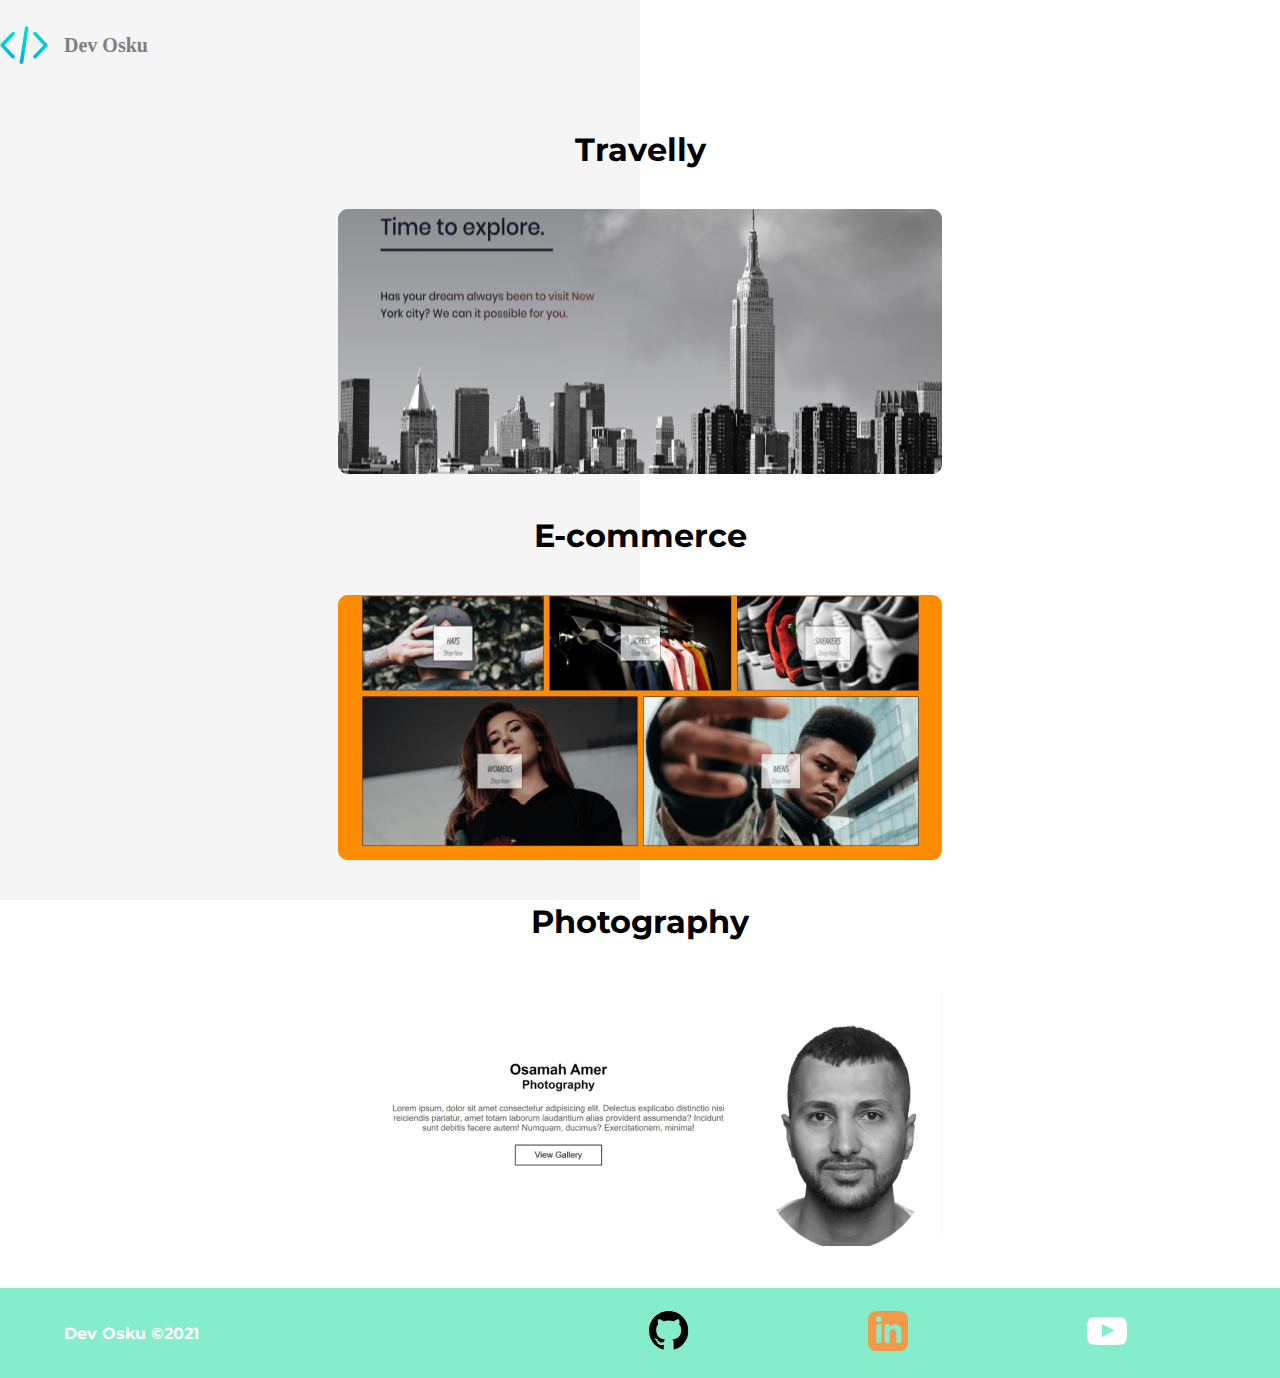
<file: projects/index.html>
<!DOCTYPE html>
<html lang="en">

<head>
    <meta charset="UTF-8">
    <meta http-equiv="X-UA-Compatible" content="IE=edge">
    <meta name="viewport" content="width=device-width, initial-scale=1.0">
    <meta name="description" content="Dev Osamah , is a front Web Developer">
    <meta name="robots" content="index,follow">
    <meta content="text/html; charset=UTF-8; X-Content-Type-Options=nosniff" http-equiv="Content-Type" />
    <link rel="stylesheet" href="../styles/style.css">
    <link rel="preconnect" href="https://fonts.gstatic.com">
    <link href="https://fonts.googleapis.com/css2?family=Montserrat:wght@800&display=swap" rel="stylesheet">
    <link rel="stylesheet" href="../styles/hamburgers.min.css">
    <link rel="icon" href="https://image.flaticon.com/icons/png/512/1688/1688451.png">



    <title>Dev Osamah | Web Developer</title>
</head>

<body>
    <!-- Loader -->
 

    <header class="main-head">
        <nav>
            <div class="logo" onclick="window.location.href='../'">
                <img src="../icons/code.svg" alt="HomeIcong">
                <h1>Dev Osku</h1>
            </div>
            <ul class="nav-links">
                <li><a href="../index.html">Home</a></li>
                <li><a class="active" href="./index.html">Projects</a></li>
                <li><a href="../contact/">Contact</a></li>
            </ul>
            <button class="hamburger hamburger--emphatic-r is-active" type="button">
                <span class="hamburger-box">
                    <span class="hamburger-inner"></span>
                </span>
            </button>
        </nav>
    </header>

    <!-- Project Section -->
    <section class="project">
        <div class="travelly">
            <h2>Travelly</h2>
            <img src="../img/travelly.jpg" alt="Travelly">
        </div>

        <div class="e-commerce">
            <h2>E-commerce</h2>
            <img src="../img/E.jpg" alt="E-commerce">
        </div>

        <div class="Photography">
            <h2>Photography</h2>
            <img src="../img/elena-joy.jpg" alt="Photography">
        </div>

    </section>
    <footer>
        <h4>Dev Osku &copy;2021</h4>
        <ul>
            <li>
                <a href="#"><img width="40px" src="../icons/github.svg" alt=""></a>
            </li>
            <li>
                <a href="#"><img width="40px" src="../icons/linked-in.svg" alt=""></a>
            </li>

            <li>
                <a href="#"><img width="40px" src="../icons//youtube-symbol 1.svg" alt=""></a>
            </li>

        </ul>
    </footer>
    
    <script src="./projects.js"></script>
</body>

</html>
</file>
<file: styles/style.css>
/* Variables */
/* Imports */
* {
  padding: 0;
  margin: 0;
  -webkit-box-sizing: border-box;
          box-sizing: border-box;
  font-family: 'Montserrat', sans-serif;
  /*  opacity: 0;
    display: none; */
  -webkit-transition: opacity 2s ease-in;
  transition: opacity 2s ease-in;
}

html {
  font-size: 62.5%;
  background-color: white;
}

h1 {
  font-size: 2.5rem;
}

li, a, p {
  font-size: 2.5rem;
}

h2 {
  font-size: 4rem;
}

h3 {
  font-size: 2.5rem;
}

h4, h5 {
  font-size: 2rem;
}

ul {
  list-style: none;
}

a {
  text-decoration: none;
  color: gray;
}

.main-head {
  width: 95%;
  margin: 0 0 0 auto;
}

.hamburger.hamburger--emphatic-r {
  display: none;
}

nav {
  display: -webkit-box;
  display: -ms-flexbox;
  display: flex;
  -webkit-box-pack: justify;
      -ms-flex-pack: justify;
          justify-content: space-between;
  -webkit-box-align: center;
      -ms-flex-align: center;
          align-items: center;
  -webkit-box-orient: horizontal;
  -webkit-box-direction: normal;
      -ms-flex-direction: row;
          flex-direction: row;
  min-height: 10vh;
  width: 60%;
  -ms-flex-wrap: wrap;
      flex-wrap: wrap;
}

nav .logo {
  display: -webkit-box;
  display: -ms-flexbox;
  display: flex;
  -webkit-box-pack: start;
      -ms-flex-pack: start;
          justify-content: flex-start;
  -webkit-box-align: center;
      -ms-flex-align: center;
          align-items: center;
  -webkit-box-orient: horizontal;
  -webkit-box-direction: normal;
      -ms-flex-direction: row;
          flex-direction: row;
  -webkit-box-flex: 1;
      -ms-flex: 1 1 10rem;
          flex: 1 1 10rem;
  cursor: pointer;
}

nav h1 {
  margin: 2rem;
  font-family: 'Odibee Sans', cursive;
  color: gray;
}

nav ul {
  display: -webkit-box;
  display: -ms-flexbox;
  display: flex;
  -ms-flex-pack: distribute;
      justify-content: space-around;
  -webkit-box-align: center;
      -ms-flex-align: center;
          align-items: center;
  -webkit-box-orient: horizontal;
  -webkit-box-direction: normal;
      -ms-flex-direction: row;
          flex-direction: row;
  -webkit-box-flex: 1;
      -ms-flex: 1 1 40rem;
          flex: 1 1 40rem;
}

nav .hamburger.hamburger--emphatic-r.is-active {
  display: none;
}

.intro {
  min-height: 90vh;
  width: 90%;
  margin: auto;
  -ms-flex-wrap: wrap;
      flex-wrap: wrap;
  display: -webkit-box;
  display: -ms-flexbox;
  display: flex;
  -webkit-box-pack: justify;
      -ms-flex-pack: justify;
          justify-content: space-between;
  -webkit-box-align: center;
      -ms-flex-align: center;
          align-items: center;
  -webkit-box-orient: horizontal;
  -webkit-box-direction: normal;
      -ms-flex-direction: row;
          flex-direction: row;
}

.intro h2 {
  font-size: 8rem;
  padding-top: 2rem;
  color: tomato;
  display: inline-block;
}

.intro h3 {
  font-size: 6rem;
  padding: 2rem 0rem;
}

.intro .intro-social {
  margin-top: 4rem;
}

.intro .intro-social a + a {
  margin: 5rem;
}

.intro p {
  padding-top: 2.3rem;
  color: #6e6868;
  margin-bottom: 8rem;
}

.splash {
  position: absolute;
  top: 0;
  right: 0;
  height: 100%;
  z-index: -1;
}

.active {
  background: #5c5c5c;
  color: white;
  padding: 1rem 3rem;
  border-radius: 5px;
  border: none;
}

/* Animations */
#plant-left {
  position: relative;
  -webkit-animation: plant 5s infinite alternate;
          animation: plant 5s infinite alternate;
}

#me {
  position: relative;
  -webkit-animation: me 1s ease infinite alternate;
          animation: me 1s ease infinite alternate;
  -webkit-transform-origin: bottom;
          transform-origin: bottom;
}

#plant-right {
  position: relative;
  -webkit-animation: plant 5s infinite alternate 0.5s;
          animation: plant 5s infinite alternate 0.5s;
}

#clock-arrow {
  -webkit-animation: clock 1s  infinite linear;
          animation: clock 1s  infinite linear;
  transform-box: fill-box;
  -webkit-transform-origin: bottom;
          transform-origin: bottom;
}

@-webkit-keyframes clock {
  from {
    -webkit-transform: rotateZ(-5deg);
            transform: rotateZ(-5deg);
  }
  to {
    -webkit-transform: rotateZ(360deg);
            transform: rotateZ(360deg);
  }
}

@keyframes clock {
  from {
    -webkit-transform: rotateZ(-5deg);
            transform: rotateZ(-5deg);
  }
  to {
    -webkit-transform: rotateZ(360deg);
            transform: rotateZ(360deg);
  }
}

@-webkit-keyframes me {
  from {
    -webkit-transform: rotateZ(-5deg);
            transform: rotateZ(-5deg);
  }
  to {
    -webkit-transform: rotateZ(5deg);
            transform: rotateZ(5deg);
  }
}

@keyframes me {
  from {
    -webkit-transform: rotateZ(-5deg);
            transform: rotateZ(-5deg);
  }
  to {
    -webkit-transform: rotateZ(5deg);
            transform: rotateZ(5deg);
  }
}

@-webkit-keyframes plant {
  from {
    bottom: 0px;
  }
  to {
    bottom: 200px;
  }
}

@keyframes plant {
  from {
    bottom: 0px;
  }
  to {
    bottom: 200px;
  }
}

.main {
  opacity: 0;
  display: none;
  -webkit-transition: opacity 1s ease-in;
  transition: opacity 1s ease-in;
}

.loader {
  display: -webkit-box;
  display: -ms-flexbox;
  display: flex;
  -webkit-box-pack: center;
      -ms-flex-pack: center;
          justify-content: center;
  -webkit-box-align: center;
      -ms-flex-align: center;
          align-items: center;
  position: relative;
  top: 49rem;
}

.loader > span {
  display: inline-block;
  background-color: tomato;
  width: 0rem;
  height: 0rem;
  border-radius: 50%;
  margin: 0 8px;
  -webkit-transform: translate3d(0);
          transform: translate3d(0);
  -webkit-animation: loader 0.6s infinite alternate;
          animation: loader 0.6s infinite alternate;
}

.loader > span:nth-child(2) {
  background-color: palevioletred;
  -webkit-animation-delay: 0.2s;
          animation-delay: 0.2s;
}

.loader > span:nth-child(3) {
  background-color: peru;
  -webkit-animation-delay: 0.4s;
          animation-delay: 0.4s;
}

@-webkit-keyframes loader {
  to {
    width: 6rem;
    height: 6rem;
    -webkit-transform: translate3d(0, -16, 0);
            transform: translate3d(0, -16, 0);
  }
}

@keyframes loader {
  to {
    width: 6rem;
    height: 6rem;
    -webkit-transform: translate3d(0, -16, 0);
            transform: translate3d(0, -16, 0);
  }
}

.project {
  width: 90%;
  margin: auto;
  min-height: 90vh;
  display: -webkit-box;
  display: -ms-flexbox;
  display: flex;
  -ms-flex-pack: distribute;
      justify-content: space-around;
  -webkit-box-align: center;
      -ms-flex-align: center;
          align-items: center;
  -webkit-box-orient: horizontal;
  -webkit-box-direction: normal;
      -ms-flex-direction: row;
          flex-direction: row;
  -ms-flex-wrap: wrap;
      flex-wrap: wrap;
  text-align: center;
  margin-bottom: 5rem;
}

.project h2 {
  margin: 5rem;
}

.travelly, .e-commerce, .Photography {
  -webkit-box-flex: 1;
      -ms-flex: 1 1 70rem;
          flex: 1 1 70rem;
}

.form-section {
  min-height: 80vh;
}

.container {
  border-radius: 5px;
  background-color: #f2f2f2;
  padding: 20px;
}

input[type=text], select, textarea {
  width: 100%;
  padding: 1rem;
  border: 1px solid #cccccc;
  border-radius: 4px;
  -webkit-box-sizing: border-box;
          box-sizing: border-box;
  margin-top: 6px;
  margin-bottom: 16px;
  resize: vertical;
}

label {
  font-size: 1.5rem;
}

input[type=submit] {
  background-color: #04AA6D;
  color: white;
  padding: 12px 20px;
  border: none;
  border-radius: 4px;
  cursor: pointer;
}

input[type=submit]:hover {
  background-color: #45a049;
}

footer {
  background-color: #85eccc;
  color: white;
  min-height: 10vh;
  padding: 0% 5%;
  display: -webkit-box;
  display: -ms-flexbox;
  display: flex;
  -webkit-box-pack: start;
      -ms-flex-pack: start;
          justify-content: flex-start;
  -webkit-box-align: center;
      -ms-flex-align: center;
          align-items: center;
  -webkit-box-orient: horizontal;
  -webkit-box-direction: normal;
      -ms-flex-direction: row;
          flex-direction: row;
}

footer ul {
  -webkit-box-flex: 1;
      -ms-flex: 1 1 60rem;
          flex: 1 1 60rem;
  display: -webkit-box;
  display: -ms-flexbox;
  display: flex;
  -ms-flex-pack: distribute;
      justify-content: space-around;
  -webkit-box-align: center;
      -ms-flex-align: center;
          align-items: center;
  -webkit-box-orient: horizontal;
  -webkit-box-direction: normal;
      -ms-flex-direction: row;
          flex-direction: row;
}

footer h4 {
  -webkit-box-flex: 1;
      -ms-flex: 1 1 40rem;
          flex: 1 1 40rem;
}

.main {
  opacity: 0;
  display: none;
  -webkit-transition: opacity 1s ease-in;
  transition: opacity 1s ease-in;
}

.loader {
  display: -webkit-box;
  display: -ms-flexbox;
  display: flex;
  -webkit-box-pack: center;
      -ms-flex-pack: center;
          justify-content: center;
  -webkit-box-align: center;
      -ms-flex-align: center;
          align-items: center;
  position: relative;
  top: 49rem;
}

.loader > span {
  display: inline-block;
  background-color: tomato;
  width: 0rem;
  height: 0rem;
  border-radius: 50%;
  margin: 0 8px;
  -webkit-transform: translate3d(0);
          transform: translate3d(0);
  -webkit-animation: loader 0.6s infinite alternate;
          animation: loader 0.6s infinite alternate;
}

.loader > span:nth-child(2) {
  background-color: palevioletred;
  -webkit-animation-delay: 0.2s;
          animation-delay: 0.2s;
}

.loader > span:nth-child(3) {
  background-color: peru;
  -webkit-animation-delay: 0.4s;
          animation-delay: 0.4s;
}

@keyframes loader {
  to {
    width: 6rem;
    height: 6rem;
    -webkit-transform: translate3d(0, -16, 0);
            transform: translate3d(0, -16, 0);
  }
}

/* Media Querys */
@media only screen and (max-width: 1445px) {
  html {
    font-size: 50%;
    background: #ffffff;
    background-image: url("data:image/svg+xml,%3Csvg xmlns='http://www.w3.org/2000/svg' width='100' height='100' viewBox='0 0 100 100'%3E%3Cg stroke='%23CCC' stroke-width='0' %3E%3Crect fill='%23F5F5F5' x='-60' y='-60' width='110' height='240'/%3E%3C/g%3E%3C/svg%3E");
    background-attachment: fixed;
    background-size: cover;
  }
  .hamburger.hamburger--emphatic-r.is-active {
    display: block !important;
  }
  .main-head {
    width: 100%;
    margin: 0 0 0 auto;
  }
  nav ul {
    background-color: gray;
    position: fixed;
    width: 100%;
    height: 100%;
    top: 0%;
    right: 0%;
    -webkit-box-orient: vertical;
    -webkit-box-direction: normal;
        -ms-flex-direction: column;
            flex-direction: column;
    -webkit-box-align: center;
        -ms-flex-align: center;
            align-items: center;
    background-image: url("data:image/svg+xml,%3Csvg xmlns='http://www.w3.org/2000/svg' viewBox='0 0 1600 900'%3E%3Cpolygon fill='%23cc0000' points='957 450 539 900 1396 900'/%3E%3Cpolygon fill='%23aa0000' points='957 450 872.9 900 1396 900'/%3E%3Cpolygon fill='%23d6002b' points='-60 900 398 662 816 900'/%3E%3Cpolygon fill='%23b10022' points='337 900 398 662 816 900'/%3E%3Cpolygon fill='%23d9004b' points='1203 546 1552 900 876 900'/%3E%3Cpolygon fill='%23b2003d' points='1203 546 1552 900 1162 900'/%3E%3Cpolygon fill='%23d3006c' points='641 695 886 900 367 900'/%3E%3Cpolygon fill='%23ac0057' points='587 900 641 695 886 900'/%3E%3Cpolygon fill='%23c4008c' points='1710 900 1401 632 1096 900'/%3E%3Cpolygon fill='%239e0071' points='1710 900 1401 632 1365 900'/%3E%3Cpolygon fill='%23aa00aa' points='1210 900 971 687 725 900'/%3E%3Cpolygon fill='%23880088' points='943 900 1210 900 971 687'/%3E%3C/svg%3E");
    background-color: #ff7700;
    background-attachment: fixed;
    background-size: cover;
    -webkit-transition: -webkit-transform 1s ease;
    transition: -webkit-transform 1s ease;
    transition: transform 1s ease;
    transition: transform 1s ease, -webkit-transform 1s ease;
  }
  ul a {
    color: white;
  }
  .nav-open {
    -webkit-transform: translate(-100%);
            transform: translate(-100%);
  }
  .intro p {
    padding-top: 2.3rem;
    color: #3a3a3a;
    color: white;
  }
  #text {
    height: 1rem;
    width: 90%;
  }
  nav ul li a {
    color: white;
  }
  .splash {
    display: none;
  }
  svg {
    width: 100%;
    margin: auto;
  }
  nav {
    width: 100%;
  }
  .intro-images {
    -webkit-box-flex: 0;
    -ms-flex: 0 3 50rem;
    flex: 1 1 auto;
  }
  .active {
    background: white;
    color: black;
    padding: 1rem 3rem;
    border-radius: 5px;
    border: none;
  }
}

/* IPAD */
@media only screen and (max-width: 768px) {
  html {
    font-size: 40%;
    background: #ffffff;
    background-image: url("data:image/svg+xml,%3Csvg xmlns='http://www.w3.org/2000/svg' width='100' height='100' viewBox='0 0 100 100'%3E%3Cg stroke='%23CCC' stroke-width='0' %3E%3Crect fill='%23F5F5F5' x='-60' y='-60' width='110' height='240'/%3E%3C/g%3E%3C/svg%3E");
    background-attachment: fixed;
    background-size: cover;
  }
  .hamburger.hamburger--emphatic-r {
    display: block;
  }
  h1 {
    font-size: 4.5rem;
    color: white;
  }
  .intro p {
    padding-top: 2.3rem;
    color: #6e6868;
  }
  svg {
    height: 60%;
  }
  .intro-text {
    margin-top: 4rem;
    text-align: center;
  }
  .intro-images {
    -webkit-box-flex: 0;
    -ms-flex: 0 3 50rem;
    flex: 1 1 auto;
  }
  nav .logo {
    margin-left: 3rem;
  }
  .Photography img {
    height: 100%;
    width: 100%;
  }
  .e-commerce img {
    height: 100%;
    width: 100%;
  }
  .travelly img {
    height: 100%;
    width: 100%;
  }
}

/* Iphone */
@media screen and (max-width: 550px) {
  body {
    background: #ffffff;
    background-image: url("data:image/svg+xml,%3Csvg xmlns='http://www.w3.org/2000/svg' width='100' height='100' viewBox='0 0 100 100'%3E%3Cg stroke='%23CCC' stroke-width='0' %3E%3Crect fill='%23F5F5F5' x='-60' y='-60' width='110' height='240'/%3E%3C/g%3E%3C/svg%3E");
    background: #ffffff;
    background-image: url("data:image/svg+xml,%3Csvg xmlns='http://www.w3.org/2000/svg' width='100' height='100' viewBox='0 0 100 100'%3E%3Cg stroke='%23CCC' stroke-width='0' %3E%3Crect fill='%23F5F5F5' x='-60' y='-60' width='110' height='240'/%3E%3C/g%3E%3C/svg%3E");
    background-attachment: fixed;
    background-size: cover;
  }
  .hamburger.hamburger--emphatic-r {
    display: block;
  }
  .main-head {
    width: 100%;
    margin: 0 0 0 auto;
  }
  nav ul {
    background-color: gray;
    position: fixed;
    width: 100%;
    height: 100%;
    top: 0%;
    right: 0%;
    -webkit-box-orient: vertical;
    -webkit-box-direction: normal;
        -ms-flex-direction: column;
            flex-direction: column;
    -webkit-box-align: center;
        -ms-flex-align: center;
            align-items: center;
    background-image: url("data:image/svg+xml,%3Csvg xmlns='http://www.w3.org/2000/svg' viewBox='0 0 1600 900'%3E%3Cpolygon fill='%23cc0000' points='957 450 539 900 1396 900'/%3E%3Cpolygon fill='%23aa0000' points='957 450 872.9 900 1396 900'/%3E%3Cpolygon fill='%23d6002b' points='-60 900 398 662 816 900'/%3E%3Cpolygon fill='%23b10022' points='337 900 398 662 816 900'/%3E%3Cpolygon fill='%23d9004b' points='1203 546 1552 900 876 900'/%3E%3Cpolygon fill='%23b2003d' points='1203 546 1552 900 1162 900'/%3E%3Cpolygon fill='%23d3006c' points='641 695 886 900 367 900'/%3E%3Cpolygon fill='%23ac0057' points='587 900 641 695 886 900'/%3E%3Cpolygon fill='%23c4008c' points='1710 900 1401 632 1096 900'/%3E%3Cpolygon fill='%239e0071' points='1710 900 1401 632 1365 900'/%3E%3Cpolygon fill='%23aa00aa' points='1210 900 971 687 725 900'/%3E%3Cpolygon fill='%23880088' points='943 900 1210 900 971 687'/%3E%3C/svg%3E");
    background-color: #ff7700;
    background-attachment: fixed;
    background-size: cover;
    -webkit-transition: -webkit-transform 1s ease;
    transition: -webkit-transform 1s ease;
    transition: transform 1s ease;
    transition: transform 1s ease, -webkit-transform 1s ease;
  }
  ul a {
    color: white;
  }
  h1 {
    font-size: 4.5rem;
    color: white;
  }
  .nav-open {
    -webkit-transform: translate(-100%);
            transform: translate(-100%);
  }
  nav .logo {
    margin-left: 3rem;
  }
  .intro h3 {
    font-size: 4rem;
  }
  .intro-social {
    display: -webkit-box;
    display: -ms-flexbox;
    display: flex;
    -webkit-box-pack: center;
        -ms-flex-pack: center;
            justify-content: center;
    -webkit-box-align: center;
        -ms-flex-align: center;
            align-items: center;
    -webkit-box-orient: horizontal;
    -webkit-box-direction: normal;
        -ms-flex-direction: row;
            flex-direction: row;
    margin-top: 4rem;
    margin-bottom: 4rem;
  }
  .intro {
    width: 80%;
  }
  .intro p {
    padding-top: 2.3rem;
    color: #6e6868;
  }
  .intro-images {
    -webkit-box-flex: 0;
    -ms-flex: 0 3 50rem;
    flex: 1 1 auto;
  }
  .Photography img {
    height: 100%;
    width: 100%;
  }
  .e-commerce img {
    height: 100%;
    width: 100%;
  }
  .travelly img {
    height: 100%;
    width: 100%;
  }
}
/*# sourceMappingURL=style.css.map */
</file>
<file: styles/hamburgers.min.css>
/*!
 * Hamburgers
 * @description Tasty CSS-animated hamburgers
 * @author Jonathan Suh @jonsuh
 * @site https://jonsuh.com/hamburgers
 * @link https://github.com/jonsuh/hamburgers
 */.hamburger{font:inherit;display:inline-block;overflow:visible;margin:0;padding:15px;cursor:pointer;transition-timing-function:linear;transition-duration:.15s;transition-property:opacity,filter;text-transform:none;color:inherit;border:0;background-color:transparent}.hamburger.is-active:hover,.hamburger:hover{opacity:.7}.hamburger.is-active .hamburger-inner,.hamburger.is-active .hamburger-inner:after,.hamburger.is-active .hamburger-inner:before{background-color:#85eccc}.hamburger-box{position:relative;display:inline-block;width:40px;height:24px}.hamburger-inner{top:50%;display:block;margin-top:-2px}.hamburger-inner,.hamburger-inner:after,.hamburger-inner:before{position:absolute;width:40px;height:4px;transition-timing-function:ease;transition-duration:.15s;transition-property:transform;border-radius:4px;background-color:#85eccc}.hamburger-inner:after,.hamburger-inner:before{display:block;content:""}.hamburger-inner:before{top:-10px}.hamburger-inner:after{bottom:-10px}.hamburger--3dx .hamburger-box{perspective:80px}.hamburger--3dx .hamburger-inner{transition:transform .15s cubic-bezier(.645,.045,.355,1),background-color 0s cubic-bezier(.645,.045,.355,1) .1s}.hamburger--3dx .hamburger-inner:after,.hamburger--3dx .hamburger-inner:before{transition:transform 0s cubic-bezier(.645,.045,.355,1) .1s}.hamburger--3dx.is-active .hamburger-inner{transform:rotateY(180deg);background-color:transparent!important}.hamburger--3dx.is-active .hamburger-inner:before{transform:translate3d(0,10px,0) rotate(45deg)}.hamburger--3dx.is-active .hamburger-inner:after{transform:translate3d(0,-10px,0) rotate(-45deg)}.hamburger--3dx-r .hamburger-box{perspective:80px}.hamburger--3dx-r .hamburger-inner{transition:transform .15s cubic-bezier(.645,.045,.355,1),background-color 0s cubic-bezier(.645,.045,.355,1) .1s}.hamburger--3dx-r .hamburger-inner:after,.hamburger--3dx-r .hamburger-inner:before{transition:transform 0s cubic-bezier(.645,.045,.355,1) .1s}.hamburger--3dx-r.is-active .hamburger-inner{transform:rotateY(-180deg);background-color:transparent!important}.hamburger--3dx-r.is-active .hamburger-inner:before{transform:translate3d(0,10px,0) rotate(45deg)}.hamburger--3dx-r.is-active .hamburger-inner:after{transform:translate3d(0,-10px,0) rotate(-45deg)}.hamburger--3dy .hamburger-box{perspective:80px}.hamburger--3dy .hamburger-inner{transition:transform .15s cubic-bezier(.645,.045,.355,1),background-color 0s cubic-bezier(.645,.045,.355,1) .1s}.hamburger--3dy .hamburger-inner:after,.hamburger--3dy .hamburger-inner:before{transition:transform 0s cubic-bezier(.645,.045,.355,1) .1s}.hamburger--3dy.is-active .hamburger-inner{transform:rotateX(-180deg);background-color:transparent!important}.hamburger--3dy.is-active .hamburger-inner:before{transform:translate3d(0,10px,0) rotate(45deg)}.hamburger--3dy.is-active .hamburger-inner:after{transform:translate3d(0,-10px,0) rotate(-45deg)}.hamburger--3dy-r .hamburger-box{perspective:80px}.hamburger--3dy-r .hamburger-inner{transition:transform .15s cubic-bezier(.645,.045,.355,1),background-color 0s cubic-bezier(.645,.045,.355,1) .1s}.hamburger--3dy-r .hamburger-inner:after,.hamburger--3dy-r .hamburger-inner:before{transition:transform 0s cubic-bezier(.645,.045,.355,1) .1s}.hamburger--3dy-r.is-active .hamburger-inner{transform:rotateX(180deg);background-color:transparent!important}.hamburger--3dy-r.is-active .hamburger-inner:before{transform:translate3d(0,10px,0) rotate(45deg)}.hamburger--3dy-r.is-active .hamburger-inner:after{transform:translate3d(0,-10px,0) rotate(-45deg)}.hamburger--3dxy .hamburger-box{perspective:80px}.hamburger--3dxy .hamburger-inner{transition:transform .15s cubic-bezier(.645,.045,.355,1),background-color 0s cubic-bezier(.645,.045,.355,1) .1s}.hamburger--3dxy .hamburger-inner:after,.hamburger--3dxy .hamburger-inner:before{transition:transform 0s cubic-bezier(.645,.045,.355,1) .1s}.hamburger--3dxy.is-active .hamburger-inner{transform:rotateX(180deg) rotateY(180deg);background-color:transparent!important}.hamburger--3dxy.is-active .hamburger-inner:before{transform:translate3d(0,10px,0) rotate(45deg)}.hamburger--3dxy.is-active .hamburger-inner:after{transform:translate3d(0,-10px,0) rotate(-45deg)}.hamburger--3dxy-r .hamburger-box{perspective:80px}.hamburger--3dxy-r .hamburger-inner{transition:transform .15s cubic-bezier(.645,.045,.355,1),background-color 0s cubic-bezier(.645,.045,.355,1) .1s}.hamburger--3dxy-r .hamburger-inner:after,.hamburger--3dxy-r .hamburger-inner:before{transition:transform 0s cubic-bezier(.645,.045,.355,1) .1s}.hamburger--3dxy-r.is-active .hamburger-inner{transform:rotateX(180deg) rotateY(180deg) rotate(-180deg);background-color:transparent!important}.hamburger--3dxy-r.is-active .hamburger-inner:before{transform:translate3d(0,10px,0) rotate(45deg)}.hamburger--3dxy-r.is-active .hamburger-inner:after{transform:translate3d(0,-10px,0) rotate(-45deg)}.hamburger--arrow.is-active .hamburger-inner:before{transform:translate3d(-8px,0,0) rotate(-45deg) scaleX(.7)}.hamburger--arrow.is-active .hamburger-inner:after{transform:translate3d(-8px,0,0) rotate(45deg) scaleX(.7)}.hamburger--arrow-r.is-active .hamburger-inner:before{transform:translate3d(8px,0,0) rotate(45deg) scaleX(.7)}.hamburger--arrow-r.is-active .hamburger-inner:after{transform:translate3d(8px,0,0) rotate(-45deg) scaleX(.7)}.hamburger--arrowalt .hamburger-inner:before{transition:top .1s ease .1s,transform .1s cubic-bezier(.165,.84,.44,1)}.hamburger--arrowalt .hamburger-inner:after{transition:bottom .1s ease .1s,transform .1s cubic-bezier(.165,.84,.44,1)}.hamburger--arrowalt.is-active .hamburger-inner:before{top:0;transition:top .1s ease,transform .1s cubic-bezier(.895,.03,.685,.22) .1s;transform:translate3d(-8px,-10px,0) rotate(-45deg) scaleX(.7)}.hamburger--arrowalt.is-active .hamburger-inner:after{bottom:0;transition:bottom .1s ease,transform .1s cubic-bezier(.895,.03,.685,.22) .1s;transform:translate3d(-8px,10px,0) rotate(45deg) scaleX(.7)}.hamburger--arrowalt-r .hamburger-inner:before{transition:top .1s ease .1s,transform .1s cubic-bezier(.165,.84,.44,1)}.hamburger--arrowalt-r .hamburger-inner:after{transition:bottom .1s ease .1s,transform .1s cubic-bezier(.165,.84,.44,1)}.hamburger--arrowalt-r.is-active .hamburger-inner:before{top:0;transition:top .1s ease,transform .1s cubic-bezier(.895,.03,.685,.22) .1s;transform:translate3d(8px,-10px,0) rotate(45deg) scaleX(.7)}.hamburger--arrowalt-r.is-active .hamburger-inner:after{bottom:0;transition:bottom .1s ease,transform .1s cubic-bezier(.895,.03,.685,.22) .1s;transform:translate3d(8px,10px,0) rotate(-45deg) scaleX(.7)}.hamburger--arrowturn.is-active .hamburger-inner{transform:rotate(-180deg)}.hamburger--arrowturn.is-active .hamburger-inner:before{transform:translate3d(8px,0,0) rotate(45deg) scaleX(.7)}.hamburger--arrowturn.is-active .hamburger-inner:after{transform:translate3d(8px,0,0) rotate(-45deg) scaleX(.7)}.hamburger--arrowturn-r.is-active .hamburger-inner{transform:rotate(-180deg)}.hamburger--arrowturn-r.is-active .hamburger-inner:before{transform:translate3d(-8px,0,0) rotate(-45deg) scaleX(.7)}.hamburger--arrowturn-r.is-active .hamburger-inner:after{transform:translate3d(-8px,0,0) rotate(45deg) scaleX(.7)}.hamburger--boring .hamburger-inner,.hamburger--boring .hamburger-inner:after,.hamburger--boring .hamburger-inner:before{transition-property:none}.hamburger--boring.is-active .hamburger-inner{transform:rotate(45deg)}.hamburger--boring.is-active .hamburger-inner:before{top:0;opacity:0}.hamburger--boring.is-active .hamburger-inner:after{bottom:0;transform:rotate(-90deg)}.hamburger--collapse .hamburger-inner{top:auto;bottom:0;transition-delay:.13s;transition-timing-function:cubic-bezier(.55,.055,.675,.19);transition-duration:.13s}.hamburger--collapse .hamburger-inner:after{top:-20px;transition:top .2s cubic-bezier(.33333,.66667,.66667,1) .2s,opacity .1s linear}.hamburger--collapse .hamburger-inner:before{transition:top .12s cubic-bezier(.33333,.66667,.66667,1) .2s,transform .13s cubic-bezier(.55,.055,.675,.19)}.hamburger--collapse.is-active .hamburger-inner{transition-delay:.22s;transition-timing-function:cubic-bezier(.215,.61,.355,1);transform:translate3d(0,-10px,0) rotate(-45deg)}.hamburger--collapse.is-active .hamburger-inner:after{top:0;transition:top .2s cubic-bezier(.33333,0,.66667,.33333),opacity .1s linear .22s;opacity:0}.hamburger--collapse.is-active .hamburger-inner:before{top:0;transition:top .1s cubic-bezier(.33333,0,.66667,.33333) .16s,transform .13s cubic-bezier(.215,.61,.355,1) .25s;transform:rotate(-90deg)}.hamburger--collapse-r .hamburger-inner{top:auto;bottom:0;transition-delay:.13s;transition-timing-function:cubic-bezier(.55,.055,.675,.19);transition-duration:.13s}.hamburger--collapse-r .hamburger-inner:after{top:-20px;transition:top .2s cubic-bezier(.33333,.66667,.66667,1) .2s,opacity .1s linear}.hamburger--collapse-r .hamburger-inner:before{transition:top .12s cubic-bezier(.33333,.66667,.66667,1) .2s,transform .13s cubic-bezier(.55,.055,.675,.19)}.hamburger--collapse-r.is-active .hamburger-inner{transition-delay:.22s;transition-timing-function:cubic-bezier(.215,.61,.355,1);transform:translate3d(0,-10px,0) rotate(45deg)}.hamburger--collapse-r.is-active .hamburger-inner:after{top:0;transition:top .2s cubic-bezier(.33333,0,.66667,.33333),opacity .1s linear .22s;opacity:0}.hamburger--collapse-r.is-active .hamburger-inner:before{top:0;transition:top .1s cubic-bezier(.33333,0,.66667,.33333) .16s,transform .13s cubic-bezier(.215,.61,.355,1) .25s;transform:rotate(90deg)}.hamburger--elastic .hamburger-inner{top:2px;transition-timing-function:cubic-bezier(.68,-.55,.265,1.55);transition-duration:.275s}.hamburger--elastic .hamburger-inner:before{top:10px;transition:opacity .125s ease .275s}.hamburger--elastic .hamburger-inner:after{top:20px;transition:transform .275s cubic-bezier(.68,-.55,.265,1.55)}.hamburger--elastic.is-active .hamburger-inner{transition-delay:75ms;transform:translate3d(0,10px,0) rotate(135deg)}.hamburger--elastic.is-active .hamburger-inner:before{transition-delay:0s;opacity:0}.hamburger--elastic.is-active .hamburger-inner:after{transition-delay:75ms;transform:translate3d(0,-20px,0) rotate(-270deg)}.hamburger--elastic-r .hamburger-inner{top:2px;transition-timing-function:cubic-bezier(.68,-.55,.265,1.55);transition-duration:.275s}.hamburger--elastic-r .hamburger-inner:before{top:10px;transition:opacity .125s ease .275s}.hamburger--elastic-r .hamburger-inner:after{top:20px;transition:transform .275s cubic-bezier(.68,-.55,.265,1.55)}.hamburger--elastic-r.is-active .hamburger-inner{transition-delay:75ms;transform:translate3d(0,10px,0) rotate(-135deg)}.hamburger--elastic-r.is-active .hamburger-inner:before{transition-delay:0s;opacity:0}.hamburger--elastic-r.is-active .hamburger-inner:after{transition-delay:75ms;transform:translate3d(0,-20px,0) rotate(270deg)}.hamburger--emphatic{overflow:hidden}.hamburger--emphatic .hamburger-inner{transition:background-color .125s ease-in .175s}.hamburger--emphatic .hamburger-inner:before{left:0;transition:transform .125s cubic-bezier(.6,.04,.98,.335),top .05s linear .125s,left .125s ease-in .175s}.hamburger--emphatic .hamburger-inner:after{top:10px;right:0;transition:transform .125s cubic-bezier(.6,.04,.98,.335),top .05s linear .125s,right .125s ease-in .175s}.hamburger--emphatic.is-active .hamburger-inner{transition-delay:0s;transition-timing-function:ease-out;background-color:transparent!important}.hamburger--emphatic.is-active .hamburger-inner:before{top:-80px;left:-80px;transition:left .125s ease-out,top .05s linear .125s,transform .125s cubic-bezier(.075,.82,.165,1) .175s;transform:translate3d(80px,80px,0) rotate(45deg)}.hamburger--emphatic.is-active .hamburger-inner:after{top:-80px;right:-80px;transition:right .125s ease-out,top .05s linear .125s,transform .125s cubic-bezier(.075,.82,.165,1) .175s;transform:translate3d(-80px,80px,0) rotate(-45deg)}.hamburger--emphatic-r{overflow:hidden}.hamburger--emphatic-r .hamburger-inner{transition:background-color .125s ease-in .175s}.hamburger--emphatic-r .hamburger-inner:before{left:0;transition:transform .125s cubic-bezier(.6,.04,.98,.335),top .05s linear .125s,left .125s ease-in .175s}.hamburger--emphatic-r .hamburger-inner:after{top:10px;right:0;transition:transform .125s cubic-bezier(.6,.04,.98,.335),top .05s linear .125s,right .125s ease-in .175s}.hamburger--emphatic-r.is-active .hamburger-inner{transition-delay:0s;transition-timing-function:ease-out;background-color:transparent!important}.hamburger--emphatic-r.is-active .hamburger-inner:before{top:80px;left:-80px;transition:left .125s ease-out,top .05s linear .125s,transform .125s cubic-bezier(.075,.82,.165,1) .175s;transform:translate3d(80px,-80px,0) rotate(-45deg)}.hamburger--emphatic-r.is-active .hamburger-inner:after{top:80px;right:-80px;transition:right .125s ease-out,top .05s linear .125s,transform .125s cubic-bezier(.075,.82,.165,1) .175s;transform:translate3d(-80px,-80px,0) rotate(45deg)}.hamburger--minus .hamburger-inner:after,.hamburger--minus .hamburger-inner:before{transition:bottom .08s ease-out 0s,top .08s ease-out 0s,opacity 0s linear}.hamburger--minus.is-active .hamburger-inner:after,.hamburger--minus.is-active .hamburger-inner:before{transition:bottom .08s ease-out,top .08s ease-out,opacity 0s linear .08s;opacity:0}.hamburger--minus.is-active .hamburger-inner:before{top:0}.hamburger--minus.is-active .hamburger-inner:after{bottom:0}.hamburger--slider .hamburger-inner{top:2px}.hamburger--slider .hamburger-inner:before{top:10px;transition-timing-function:ease;transition-duration:.15s;transition-property:transform,opacity}.hamburger--slider .hamburger-inner:after{top:20px}.hamburger--slider.is-active .hamburger-inner{transform:translate3d(0,10px,0) rotate(45deg)}.hamburger--slider.is-active .hamburger-inner:before{transform:rotate(-45deg) translate3d(-5.71429px,-6px,0);opacity:0}.hamburger--slider.is-active .hamburger-inner:after{transform:translate3d(0,-20px,0) rotate(-90deg)}.hamburger--slider-r .hamburger-inner{top:2px}.hamburger--slider-r .hamburger-inner:before{top:10px;transition-timing-function:ease;transition-duration:.15s;transition-property:transform,opacity}.hamburger--slider-r .hamburger-inner:after{top:20px}.hamburger--slider-r.is-active .hamburger-inner{transform:translate3d(0,10px,0) rotate(-45deg)}.hamburger--slider-r.is-active .hamburger-inner:before{transform:rotate(45deg) translate3d(5.71429px,-6px,0);opacity:0}.hamburger--slider-r.is-active .hamburger-inner:after{transform:translate3d(0,-20px,0) rotate(90deg)}.hamburger--spin .hamburger-inner{transition-timing-function:cubic-bezier(.55,.055,.675,.19);transition-duration:.22s}.hamburger--spin .hamburger-inner:before{transition:top .1s ease-in .25s,opacity .1s ease-in}.hamburger--spin .hamburger-inner:after{transition:bottom .1s ease-in .25s,transform .22s cubic-bezier(.55,.055,.675,.19)}.hamburger--spin.is-active .hamburger-inner{transition-delay:.12s;transition-timing-function:cubic-bezier(.215,.61,.355,1);transform:rotate(225deg)}.hamburger--spin.is-active .hamburger-inner:before{top:0;transition:top .1s ease-out,opacity .1s ease-out .12s;opacity:0}.hamburger--spin.is-active .hamburger-inner:after{bottom:0;transition:bottom .1s ease-out,transform .22s cubic-bezier(.215,.61,.355,1) .12s;transform:rotate(-90deg)}.hamburger--spin-r .hamburger-inner{transition-timing-function:cubic-bezier(.55,.055,.675,.19);transition-duration:.22s}.hamburger--spin-r .hamburger-inner:before{transition:top .1s ease-in .25s,opacity .1s ease-in}.hamburger--spin-r .hamburger-inner:after{transition:bottom .1s ease-in .25s,transform .22s cubic-bezier(.55,.055,.675,.19)}.hamburger--spin-r.is-active .hamburger-inner{transition-delay:.12s;transition-timing-function:cubic-bezier(.215,.61,.355,1);transform:rotate(-225deg)}.hamburger--spin-r.is-active .hamburger-inner:before{top:0;transition:top .1s ease-out,opacity .1s ease-out .12s;opacity:0}.hamburger--spin-r.is-active .hamburger-inner:after{bottom:0;transition:bottom .1s ease-out,transform .22s cubic-bezier(.215,.61,.355,1) .12s;transform:rotate(90deg)}.hamburger--spring .hamburger-inner{top:2px;transition:background-color 0s linear .13s}.hamburger--spring .hamburger-inner:before{top:10px;transition:top .1s cubic-bezier(.33333,.66667,.66667,1) .2s,transform .13s cubic-bezier(.55,.055,.675,.19)}.hamburger--spring .hamburger-inner:after{top:20px;transition:top .2s cubic-bezier(.33333,.66667,.66667,1) .2s,transform .13s cubic-bezier(.55,.055,.675,.19)}.hamburger--spring.is-active .hamburger-inner{transition-delay:.22s;background-color:transparent!important}.hamburger--spring.is-active .hamburger-inner:before{top:0;transition:top .1s cubic-bezier(.33333,0,.66667,.33333) .15s,transform .13s cubic-bezier(.215,.61,.355,1) .22s;transform:translate3d(0,10px,0) rotate(45deg)}.hamburger--spring.is-active .hamburger-inner:after{top:0;transition:top .2s cubic-bezier(.33333,0,.66667,.33333),transform .13s cubic-bezier(.215,.61,.355,1) .22s;transform:translate3d(0,10px,0) rotate(-45deg)}.hamburger--spring-r .hamburger-inner{top:auto;bottom:0;transition-delay:0s;transition-timing-function:cubic-bezier(.55,.055,.675,.19);transition-duration:.13s}.hamburger--spring-r .hamburger-inner:after{top:-20px;transition:top .2s cubic-bezier(.33333,.66667,.66667,1) .2s,opacity 0s linear}.hamburger--spring-r .hamburger-inner:before{transition:top .1s cubic-bezier(.33333,.66667,.66667,1) .2s,transform .13s cubic-bezier(.55,.055,.675,.19)}.hamburger--spring-r.is-active .hamburger-inner{transition-delay:.22s;transition-timing-function:cubic-bezier(.215,.61,.355,1);transform:translate3d(0,-10px,0) rotate(-45deg)}.hamburger--spring-r.is-active .hamburger-inner:after{top:0;transition:top .2s cubic-bezier(.33333,0,.66667,.33333),opacity 0s linear .22s;opacity:0}.hamburger--spring-r.is-active .hamburger-inner:before{top:0;transition:top .1s cubic-bezier(.33333,0,.66667,.33333) .15s,transform .13s cubic-bezier(.215,.61,.355,1) .22s;transform:rotate(90deg)}.hamburger--stand .hamburger-inner{transition:transform 75ms cubic-bezier(.55,.055,.675,.19) .15s,background-color 0s linear 75ms}.hamburger--stand .hamburger-inner:before{transition:top 75ms ease-in 75ms,transform 75ms cubic-bezier(.55,.055,.675,.19) 0s}.hamburger--stand .hamburger-inner:after{transition:bottom 75ms ease-in 75ms,transform 75ms cubic-bezier(.55,.055,.675,.19) 0s}.hamburger--stand.is-active .hamburger-inner{transition:transform 75ms cubic-bezier(.215,.61,.355,1) 0s,background-color 0s linear .15s;transform:rotate(90deg);background-color:transparent!important}.hamburger--stand.is-active .hamburger-inner:before{top:0;transition:top 75ms ease-out .1s,transform 75ms cubic-bezier(.215,.61,.355,1) .15s;transform:rotate(-45deg)}.hamburger--stand.is-active .hamburger-inner:after{bottom:0;transition:bottom 75ms ease-out .1s,transform 75ms cubic-bezier(.215,.61,.355,1) .15s;transform:rotate(45deg)}.hamburger--stand-r .hamburger-inner{transition:transform 75ms cubic-bezier(.55,.055,.675,.19) .15s,background-color 0s linear 75ms}.hamburger--stand-r .hamburger-inner:before{transition:top 75ms ease-in 75ms,transform 75ms cubic-bezier(.55,.055,.675,.19) 0s}.hamburger--stand-r .hamburger-inner:after{transition:bottom 75ms ease-in 75ms,transform 75ms cubic-bezier(.55,.055,.675,.19) 0s}.hamburger--stand-r.is-active .hamburger-inner{transition:transform 75ms cubic-bezier(.215,.61,.355,1) 0s,background-color 0s linear .15s;transform:rotate(-90deg);background-color:transparent!important}.hamburger--stand-r.is-active .hamburger-inner:before{top:0;transition:top 75ms ease-out .1s,transform 75ms cubic-bezier(.215,.61,.355,1) .15s;transform:rotate(-45deg)}.hamburger--stand-r.is-active .hamburger-inner:after{bottom:0;transition:bottom 75ms ease-out .1s,transform 75ms cubic-bezier(.215,.61,.355,1) .15s;transform:rotate(45deg)}.hamburger--squeeze .hamburger-inner{transition-timing-function:cubic-bezier(.55,.055,.675,.19);transition-duration:75ms}.hamburger--squeeze .hamburger-inner:before{transition:top 75ms ease .12s,opacity 75ms ease}.hamburger--squeeze .hamburger-inner:after{transition:bottom 75ms ease .12s,transform 75ms cubic-bezier(.55,.055,.675,.19)}.hamburger--squeeze.is-active .hamburger-inner{transition-delay:.12s;transition-timing-function:cubic-bezier(.215,.61,.355,1);transform:rotate(45deg)}.hamburger--squeeze.is-active .hamburger-inner:before{top:0;transition:top 75ms ease,opacity 75ms ease .12s;opacity:0}.hamburger--squeeze.is-active .hamburger-inner:after{bottom:0;transition:bottom 75ms ease,transform 75ms cubic-bezier(.215,.61,.355,1) .12s;transform:rotate(-90deg)}.hamburger--vortex .hamburger-inner{transition-timing-function:cubic-bezier(.19,1,.22,1);transition-duration:.2s}.hamburger--vortex .hamburger-inner:after,.hamburger--vortex .hamburger-inner:before{transition-delay:.1s;transition-timing-function:linear;transition-duration:0s}.hamburger--vortex .hamburger-inner:before{transition-property:top,opacity}.hamburger--vortex .hamburger-inner:after{transition-property:bottom,transform}.hamburger--vortex.is-active .hamburger-inner{transition-timing-function:cubic-bezier(.19,1,.22,1);transform:rotate(765deg)}.hamburger--vortex.is-active .hamburger-inner:after,.hamburger--vortex.is-active .hamburger-inner:before{transition-delay:0s}.hamburger--vortex.is-active .hamburger-inner:before{top:0;opacity:0}.hamburger--vortex.is-active .hamburger-inner:after{bottom:0;transform:rotate(90deg)}.hamburger--vortex-r .hamburger-inner{transition-timing-function:cubic-bezier(.19,1,.22,1);transition-duration:.2s}.hamburger--vortex-r .hamburger-inner:after,.hamburger--vortex-r .hamburger-inner:before{transition-delay:.1s;transition-timing-function:linear;transition-duration:0s}.hamburger--vortex-r .hamburger-inner:before{transition-property:top,opacity}.hamburger--vortex-r .hamburger-inner:after{transition-property:bottom,transform}.hamburger--vortex-r.is-active .hamburger-inner{transition-timing-function:cubic-bezier(.19,1,.22,1);transform:rotate(-765deg)}.hamburger--vortex-r.is-active .hamburger-inner:after,.hamburger--vortex-r.is-active .hamburger-inner:before{transition-delay:0s}.hamburger--vortex-r.is-active .hamburger-inner:before{top:0;opacity:0}.hamburger--vortex-r.is-active .hamburger-inner:after{bottom:0;transform:rotate(-90deg)}
</file>
